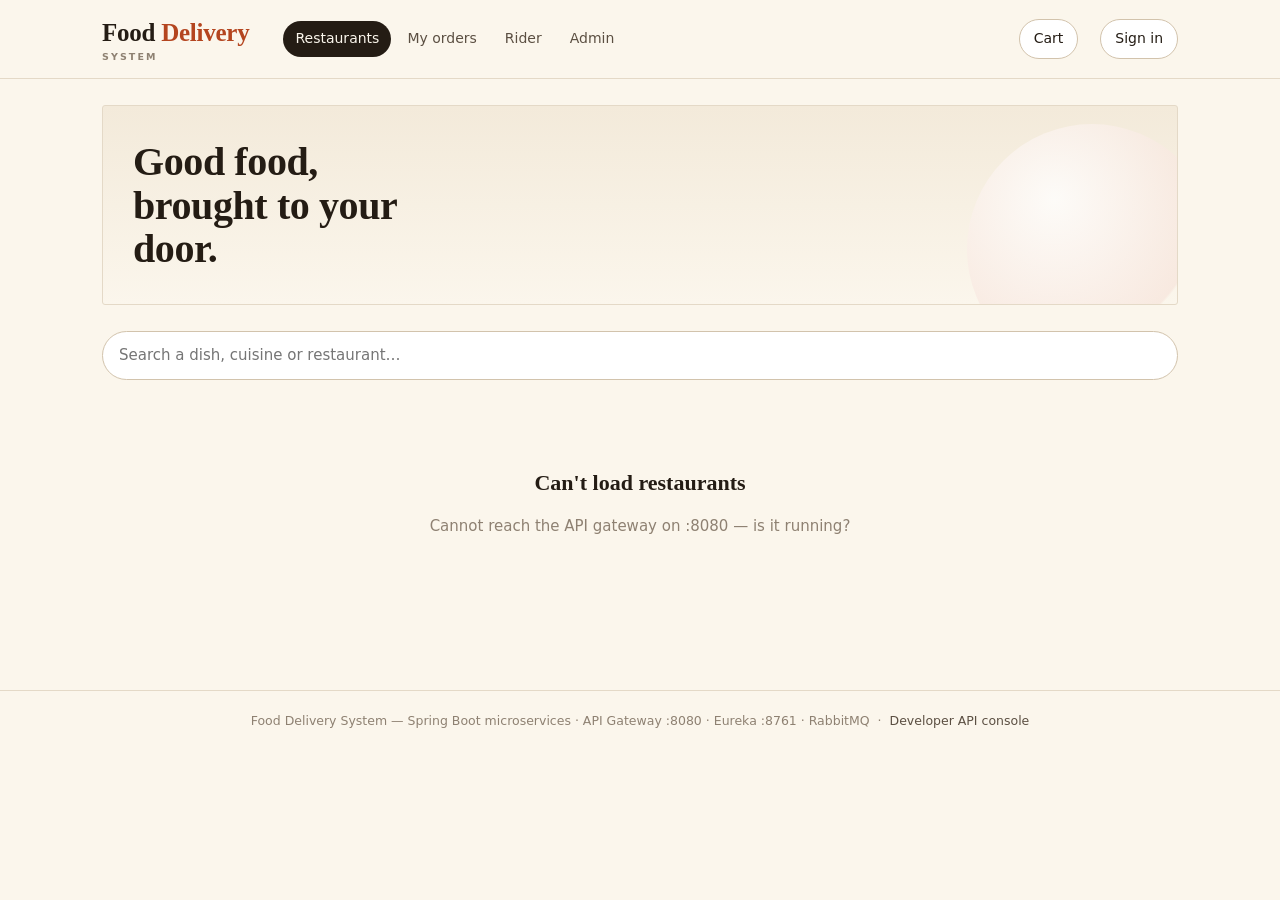
<file: frontend/index.html>
<!doctype html>
<html lang="en">
<head>
<meta charset="utf-8">
<meta name="viewport" content="width=device-width, initial-scale=1">
<title>Food Delivery System</title>
<link rel="stylesheet" href="styles.css">
</head>
<body>

<header>
  <div class="bar">
    <div class="logo" data-go="home">
      Food <em>Delivery</em>
      <small>System</small>
    </div>
    <nav>
      <button data-go="home" class="on">Restaurants</button>
      <button data-go="orders">My orders</button>
      <button data-go="rider">Rider</button>
      <button data-go="admin">Admin</button>
    </nav>
    <div class="grow"></div>
    <span class="who" id="who"></span>
    <button class="icon-btn" id="cart-btn">
      Cart <span class="badge hidden" id="cart-count">0</span>
    </button>
    <button class="icon-btn" id="auth-btn">Sign in</button>
  </div>
</header>

<main id="app"></main>

<footer>
  Food Delivery System — Spring Boot microservices · API Gateway :8080 · Eureka :8761 · RabbitMQ
  &nbsp;·&nbsp; <a href="console.html">Developer API console</a>
</footer>

<div id="cart-layer"></div>
<div id="toast"></div>

<script src="app.js"></script>
</body>
</html>
</file>
<file: frontend/styles.css>
/* ===========================================================
   Food Delivery System — customer storefront
   Warm, editorial storefront. Serif for names, sans for UI.
   =========================================================== */

:root{
  --cream:#FBF6EC;
  --cream-2:#F3EADA;
  --card:#FFFFFF;
  --ink:#241C14;
  --ink-2:#5B4F42;
  --ink-3:#8E8172;
  --rule:#E4D9C7;
  --rule-2:#D2C3AC;

  --paprika:#B4451F;
  --paprika-dk:#8E3416;
  --paprika-tint:#F7E5DC;
  --leaf:#3C6B4A;
  --leaf-tint:#E2EDE2;
  --amber:#9A6C12;
  --amber-tint:#F7EBD2;
  --rose:#98322A;
  --rose-tint:#F6E1DD;

  --serif:"Iowan Old Style","Palatino Linotype",Palatino,Georgia,"Times New Roman",serif;
  --sans:"Segoe UI",system-ui,-apple-system,"Helvetica Neue",Arial,sans-serif;
  --mono:ui-monospace,"SF Mono",Consolas,"Liberation Mono",monospace;

  --shadow:0 1px 2px rgba(36,28,20,.05), 0 8px 24px -12px rgba(36,28,20,.18);
}

*{box-sizing:border-box}
html,body{margin:0;padding:0}
body{
  background:var(--cream); color:var(--ink);
  font-family:var(--sans); font-size:15px; line-height:1.55;
  -webkit-font-smoothing:antialiased;
}
img{max-width:100%;display:block}
button,input,select,textarea{font:inherit;color:inherit}
a{color:var(--paprika);text-decoration:none}
.mono{font-family:var(--mono);font-size:.85em}
.hidden{display:none !important}

/* ---------- header ---------- */
header{
  position:sticky; top:0; z-index:50;
  background:var(--cream); border-bottom:1px solid var(--rule);
}
.bar{
  max-width:1120px; margin:0 auto; padding:14px 22px;
  display:flex; align-items:center; gap:22px;
}
.logo{font-family:var(--serif); font-size:25px; letter-spacing:-.01em; cursor:pointer; font-weight:600}
.logo em{color:var(--paprika); font-style:normal}
.logo small{
  display:block; font-family:var(--sans); font-size:9.5px; letter-spacing:.22em;
  text-transform:uppercase; color:var(--ink-3); margin-top:-3px; font-weight:600;
}
nav{display:flex; gap:4px; margin-left:12px}
nav button{
  background:none;border:0;cursor:pointer;padding:7px 12px;border-radius:999px;
  color:var(--ink-2); font-size:14px;
}
nav button:hover{background:var(--cream-2); color:var(--ink)}
nav button.on{background:var(--ink); color:var(--cream)}
.grow{flex:1}

.icon-btn{
  position:relative; background:var(--card); border:1px solid var(--rule-2);
  padding:8px 14px; border-radius:999px; cursor:pointer; font-size:14px;
}
.icon-btn:hover{border-color:var(--ink)}
.badge{
  position:absolute; top:-6px; right:-6px; background:var(--paprika); color:#fff;
  border-radius:999px; min-width:19px; height:19px; font-size:11px; font-weight:700;
  display:grid; place-items:center; padding:0 5px;
}
.who{font-size:13px;color:var(--ink-2)}
.who b{color:var(--ink);font-weight:600}

/* ---------- layout ---------- */
main{max-width:1120px; margin:0 auto; padding:26px 22px 80px}
.view{animation:rise .22s ease}
@keyframes rise{from{opacity:0;transform:translateY(4px)}to{opacity:1;transform:none}}

.head{display:flex;align-items:flex-end;gap:16px;margin-bottom:18px;flex-wrap:wrap}
h1{font-family:var(--serif); font-size:31px; margin:0; font-weight:600; letter-spacing:-.01em}
h2{font-family:var(--serif); font-size:22px; margin:0 0 10px; font-weight:600}
.lede{color:var(--ink-2); margin:5px 0 0; max-width:62ch}
.eyebrow{
  font-size:10.5px; letter-spacing:.2em; text-transform:uppercase;
  color:var(--ink-3); font-weight:700; margin-bottom:5px;
}

/* ---------- hero ---------- */
.hero{
  background:linear-gradient(180deg,var(--cream-2),var(--cream));
  border:1px solid var(--rule); border-radius:3px;
  padding:34px 30px; margin-bottom:26px; position:relative; overflow:hidden;
}
.hero h1{font-size:40px; max-width:15ch; line-height:1.08}
.hero p{max-width:46ch; color:var(--ink-2); margin:12px 0 0}
.hero .plate{
  position:absolute; right:-40px; bottom:-70px; width:250px; height:250px;
  border-radius:50%; background:radial-gradient(circle at 35% 30%, #fff, var(--paprika-tint) 62%, transparent 63%);
  opacity:.75; pointer-events:none;
}

/* ---------- filters ---------- */
.filters{display:flex;gap:8px;flex-wrap:wrap;margin-bottom:18px}
.chip{
  border:1px solid var(--rule-2); background:var(--card); color:var(--ink-2);
  padding:6px 15px; border-radius:999px; cursor:pointer; font-size:13.5px;
}
.chip:hover{border-color:var(--ink)}
.chip.on{background:var(--paprika); border-color:var(--paprika); color:#fff}

/* ---------- cards ---------- */
.grid{display:grid; grid-template-columns:repeat(auto-fill,minmax(272px,1fr)); gap:18px}
.card{
  background:var(--card); border:1px solid var(--rule); border-radius:3px;
  overflow:hidden; cursor:pointer; transition:transform .16s, box-shadow .16s, border-color .16s;
  display:flex; flex-direction:column;
}
.card:hover{transform:translateY(-2px); box-shadow:var(--shadow); border-color:var(--rule-2)}
.thumb{
  height:112px; display:grid; place-items:center;
  font-family:var(--serif); font-size:38px; color:#fff; letter-spacing:.02em;
}
.card-body{padding:13px 15px 15px}
.card h3{font-family:var(--serif); font-size:18.5px; margin:0 0 3px; font-weight:600}
.meta{color:var(--ink-3); font-size:13px}
.card-foot{
  margin-top:11px; padding-top:10px; border-top:1px dotted var(--rule-2);
  display:flex; align-items:center; gap:8px;
}

/* ---------- pills ---------- */
.pill{
  font-size:11px; font-weight:700; letter-spacing:.06em; text-transform:uppercase;
  padding:3px 9px; border-radius:999px; white-space:nowrap;
}
.pill.open{background:var(--leaf-tint); color:var(--leaf)}
.pill.shut{background:var(--rose-tint); color:var(--rose)}
.pill.wait{background:var(--amber-tint); color:var(--amber)}
.pill.done{background:var(--leaf-tint); color:var(--leaf)}
.pill.dead{background:var(--rose-tint); color:var(--rose)}
.pill.flat{background:var(--cream-2); color:var(--ink-2)}

/* ---------- menu ---------- */
.menu-cat{
  font-size:10.5px; letter-spacing:.2em; text-transform:uppercase; color:var(--ink-3);
  font-weight:700; margin:22px 0 8px; padding-bottom:6px; border-bottom:1px solid var(--rule);
}
.dish{
  display:flex; align-items:center; gap:16px; padding:13px 2px;
  border-bottom:1px dotted var(--rule-2);
}
.dish-main{flex:1;min-width:0}
.dish h4{font-family:var(--serif); font-size:17px; margin:0 0 2px; font-weight:600}
.dish p{margin:0; color:var(--ink-3); font-size:13.5px}
.price{font-family:var(--serif); font-size:17px; white-space:nowrap}
.sold{color:var(--ink-3); font-size:12.5px; font-style:italic}

/* ---------- buttons ---------- */
.btn{
  background:var(--ink); color:var(--cream); border:1px solid var(--ink);
  padding:9px 18px; border-radius:999px; cursor:pointer; font-size:14px; font-weight:500;
}
.btn:hover{background:var(--paprika); border-color:var(--paprika)}
.btn:disabled{background:var(--rule-2); border-color:var(--rule-2); color:#fff; cursor:default}
.btn.small{padding:6px 13px; font-size:13px}
.btn.line{background:transparent; color:var(--ink); border-color:var(--rule-2)}
.btn.line:hover{background:var(--cream-2); color:var(--ink); border-color:var(--ink)}
.btn.danger{background:transparent; color:var(--rose); border-color:var(--rose)}
.btn.danger:hover{background:var(--rose); color:#fff}
.btn.block{width:100%; justify-content:center}

/* ---------- cart drawer ---------- */
.scrim{position:fixed; inset:0; background:rgba(36,28,20,.34); z-index:60}
.drawer{
  position:fixed; top:0; right:0; bottom:0; width:min(400px,92vw); z-index:61;
  background:var(--cream); border-left:1px solid var(--rule-2);
  display:flex; flex-direction:column; animation:slide .2s ease;
}
@keyframes slide{from{transform:translateX(100%)}to{transform:none}}
.drawer-head{padding:18px 20px; border-bottom:1px solid var(--rule); display:flex; align-items:center}
.drawer-body{flex:1; overflow-y:auto; padding:6px 20px}
.drawer-foot{padding:16px 20px; border-top:1px solid var(--rule); background:var(--cream-2)}
.x{background:none;border:0;font-size:22px;cursor:pointer;color:var(--ink-3);line-height:1;padding:0 4px}
.x:hover{color:var(--ink)}

.line{display:flex;align-items:center;gap:12px;padding:12px 0;border-bottom:1px dotted var(--rule-2)}
.line-main{flex:1;min-width:0}
.line h4{margin:0;font-size:14.5px;font-weight:600}
.qty{display:flex;align-items:center;gap:0;border:1px solid var(--rule-2);border-radius:999px;overflow:hidden}
.qty button{background:var(--card);border:0;width:27px;height:27px;cursor:pointer;color:var(--ink-2);font-size:15px}
.qty button:hover{background:var(--cream-2);color:var(--ink)}
.qty span{min-width:28px;text-align:center;font-size:13.5px;font-variant-numeric:tabular-nums}

.total{display:flex;justify-content:space-between;align-items:baseline;margin-bottom:13px}
.total b{font-family:var(--serif);font-size:23px;font-weight:600}

/* ---------- forms ---------- */
.field{margin-bottom:13px}
label{display:block;font-size:12.5px;color:var(--ink-2);margin-bottom:4px;font-weight:600}
input[type=text],input[type=email],input[type=password],input[type=number],textarea,select{
  width:100%; padding:9px 12px; border:1px solid var(--rule-2); border-radius:3px;
  background:var(--card); font-size:14.5px;
}
input:focus,textarea:focus,select:focus{outline:2px solid var(--paprika);outline-offset:-1px;border-color:transparent}
textarea{min-height:66px;resize:vertical}

.panel{
  background:var(--card); border:1px solid var(--rule); border-radius:3px;
  padding:22px; box-shadow:var(--shadow);
}

/* Simple label/value line, e.g. the registered-rider list in Admin. */
.row{
  display:flex; justify-content:space-between; align-items:center;
  gap:12px; padding:8px 0; border-bottom:1px dotted var(--rule-2); font-size:14px;
}
.row:last-child{border-bottom:none}

/* ---------- search ---------- */
.searchbar{margin:0 0 12px}
.searchbar input{
  width:100%; padding:12px 16px; font-size:15px;
  border:1px solid var(--rule-2); border-radius:999px; background:var(--card);
}

/* ---------- admin management list ---------- */
.head-row{display:flex; justify-content:space-between; align-items:center; margin-bottom:10px}
.admin-block{padding:6px 0 10px; border-bottom:1px solid var(--rule)}
.admin-block:last-child{border-bottom:none}
.admin-actions{display:flex; gap:6px; align-items:center; flex-shrink:0}
.menu-box{margin:8px 0 0 8px; padding-left:12px; border-left:2px solid var(--rule)}
.menu-box .row{gap:8px}
.menu-box input{padding:6px 9px; font-size:13.5px}
.narrow{max-width:430px;margin:0 auto}

/* ---------- orders ---------- */
.order{
  background:var(--card); border:1px solid var(--rule); border-radius:3px;
  padding:16px 18px; margin-bottom:14px;
}
.order-top{display:flex;align-items:center;gap:12px;flex-wrap:wrap;margin-bottom:10px}
.order-top h3{font-family:var(--serif);font-size:19px;margin:0;font-weight:600}
.ref{font-family:var(--mono);font-size:11.5px;color:var(--ink-3)}
.order-items{font-size:13.5px;color:var(--ink-2);margin-bottom:12px}

.track{display:flex;gap:0;margin:14px 0 4px}
.stage{flex:1;text-align:center;position:relative;padding-top:20px}
.stage::before{
  content:""; position:absolute; top:6px; left:50%; width:11px; height:11px;
  border-radius:50%; background:var(--rule-2); transform:translateX(-50%); z-index:2;
}
.stage::after{
  content:""; position:absolute; top:11px; left:-50%; width:100%; height:1.5px;
  background:var(--rule-2); z-index:1;
}
.stage:first-child::after{display:none}
.stage.hit::before{background:var(--leaf)}
.stage.hit::after{background:var(--leaf)}
.stage.now::before{background:var(--paprika); box-shadow:0 0 0 4px var(--paprika-tint)}
.stage small{font-size:11px;color:var(--ink-3);display:block}
.stage.hit small,.stage.now small{color:var(--ink)}

.kv{display:flex;gap:8px;font-size:13px;color:var(--ink-2);margin-top:3px}
.kv b{color:var(--ink);font-weight:600}
.actions{display:flex;gap:9px;margin-top:14px;flex-wrap:wrap}

.note{
  background:var(--amber-tint); border:1px solid #E6D3A8; border-radius:3px;
  padding:9px 13px; font-size:13px; color:#6C4E0C; margin-bottom:14px;
}
.empty{text-align:center;padding:56px 20px;color:var(--ink-3)}
.empty h2{color:var(--ink)}

/* ---------- toast ---------- */
#toast{position:fixed;left:50%;bottom:26px;transform:translateX(-50%);z-index:99;display:flex;flex-direction:column;gap:8px}
.toast{
  background:var(--ink); color:var(--cream); padding:11px 18px; border-radius:999px;
  font-size:13.5px; box-shadow:var(--shadow); animation:pop .2s ease;
}
.toast.bad{background:var(--rose)}
@keyframes pop{from{opacity:0;transform:translateY(8px)}to{opacity:1;transform:none}}

footer{border-top:1px solid var(--rule);padding:20px 22px;text-align:center;color:var(--ink-3);font-size:12.5px}
footer a{color:var(--ink-2)}

@media(max-width:640px){
  .hero h1{font-size:30px}
  .bar{gap:12px;flex-wrap:wrap}
  nav{order:3;width:100%;margin-left:0;overflow-x:auto}
}
</file>
